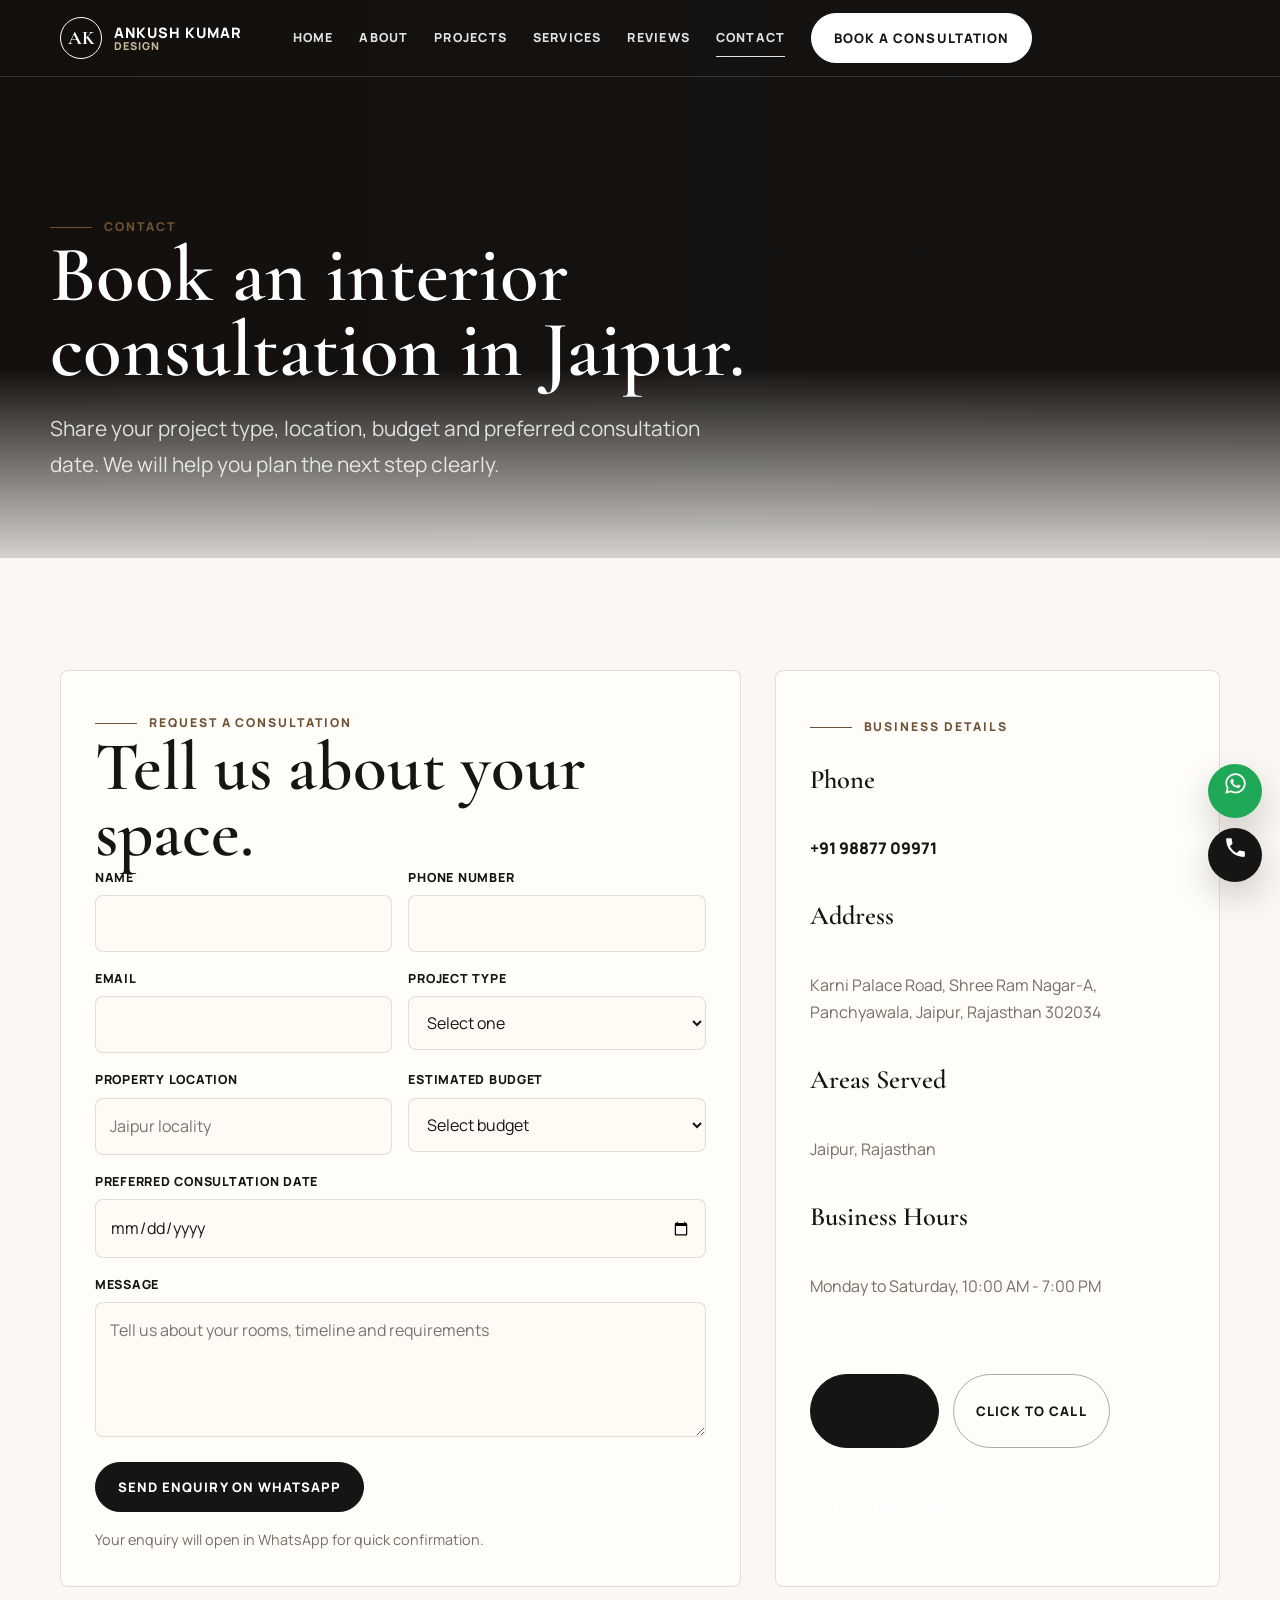
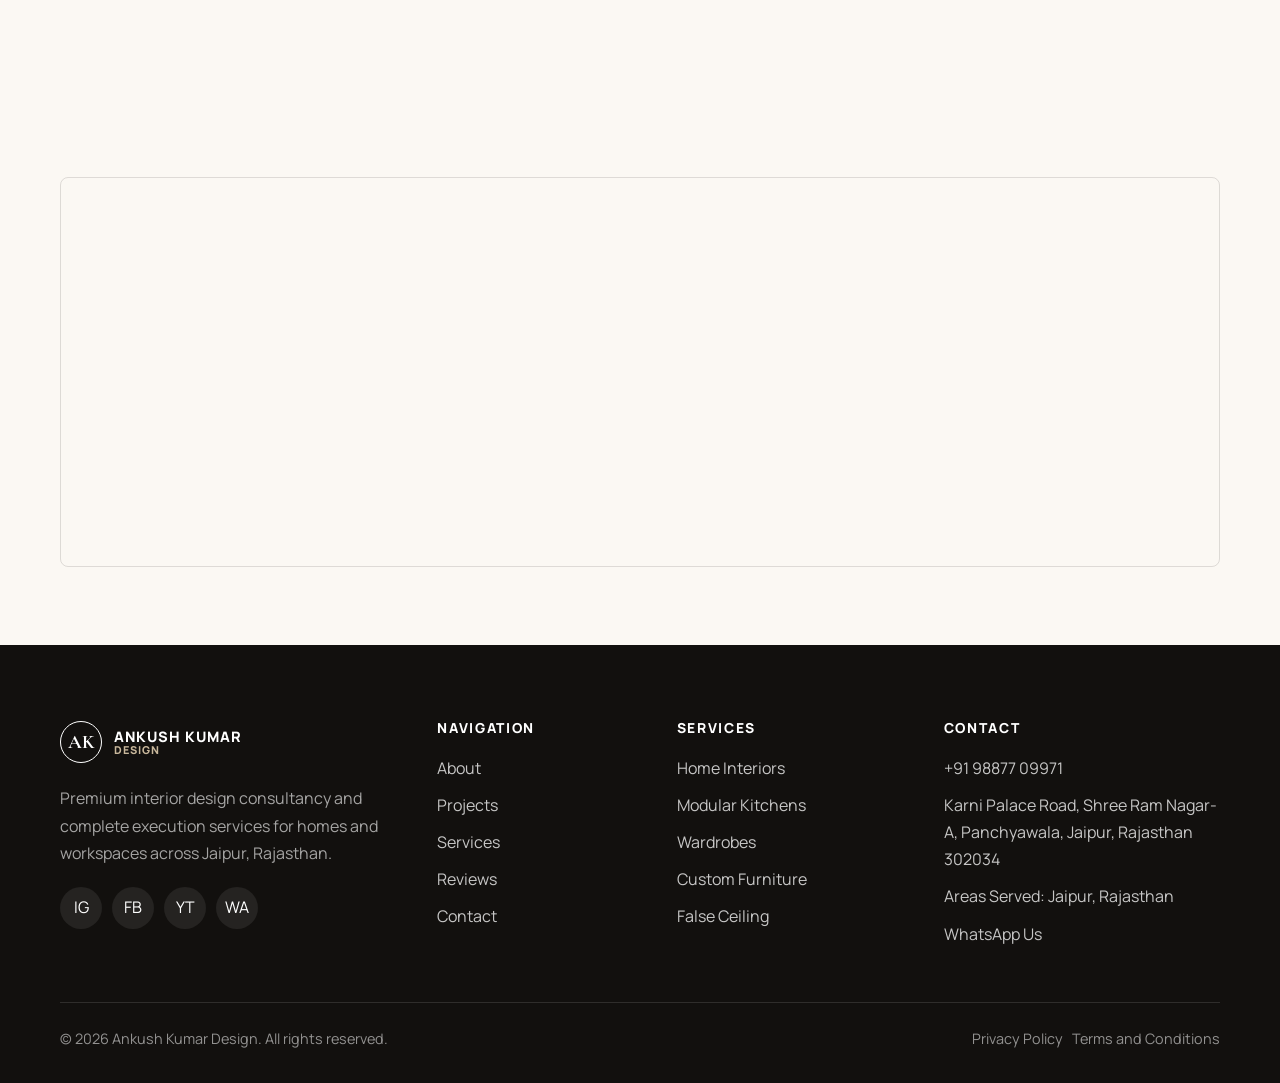
<file: contact.html>
<!doctype html>
<html lang="en">
<head>
  <meta charset="utf-8">
  <meta name="viewport" content="width=device-width, initial-scale=1">
  <title>Contact Interior Designer in Jaipur | Ankush Kumar Design</title>
  <meta name="description" content="Contact Ankush Kumar Design for interior design consultancy, complete home interiors, modular kitchens, wardrobes and execution services in Jaipur, Rajasthan.">
  <meta property="og:title" content="Contact Ankush Kumar Design">
  <meta property="og:description" content="Book a consultation for interior design and execution in Jaipur.">
  <meta property="og:type" content="website">
  <link rel="preconnect" href="https://fonts.googleapis.com">
  <link rel="preconnect" href="https://fonts.gstatic.com" crossorigin>
  <link href="https://fonts.googleapis.com/css2?family=Cormorant+Garamond:wght@500;600;700&family=Manrope:wght@400;500;700;800;900&display=swap" rel="stylesheet">
  <link rel="stylesheet" href="assets/css/styles.css">
</head>
<body>
  <header class="site-header">
    <div class="container nav-wrap">
      <a class="brand" href="index.html"><span class="brand-mark">AK</span><span class="brand-text"><span>Ankush Kumar</span><span>Design</span></span></a>
      <nav class="nav-links" aria-label="Primary navigation"><a href="index.html">Home</a><a href="about.html">About</a><a href="projects.html">Projects</a><a href="services.html">Services</a><a href="reviews.html">Reviews</a><a href="contact.html">Contact</a><a class="btn light" href="contact.html">Book a Consultation</a></nav>
      <button class="menu-toggle" type="button" aria-label="Open menu" aria-expanded="false"><span></span><span></span><span></span></button>
    </div>
  </header>

  <main>
    <section class="hero page-hero" style="--hero-image: url('https://images.unsplash.com/photo-1618220179428-22790b461013?auto=format&fit=crop&w=1800&q=82');">
      <div class="hero-inner reveal">
        <span class="eyebrow">Contact</span>
        <h1>Book an interior consultation in Jaipur.</h1>
        <p>Share your project type, location, budget and preferred consultation date. We will help you plan the next step clearly.</p>
      </div>
    </section>

    <section class="section">
      <div class="container contact-grid">
        <div class="contact-panel reveal">
          <span class="eyebrow">Request a Consultation</span>
          <h2>Tell us about your space.</h2>
          <form class="form-grid" data-enquiry-form>
            <div class="field"><label for="name">Name</label><input id="name" name="name" type="text" autocomplete="name" required></div>
            <div class="field"><label for="phone">Phone number</label><input id="phone" name="phone" type="tel" autocomplete="tel" required></div>
            <div class="field"><label for="email">Email</label><input id="email" name="email" type="email" autocomplete="email"></div>
            <div class="field"><label for="projectType">Project type</label><select id="projectType" name="projectType" required><option value="">Select one</option><option>Complete Home Interiors</option><option>Modular Kitchen</option><option>Modular Wardrobe</option><option>Custom Furniture</option><option>Commercial Interiors</option><option>Renovation</option><option>Other</option></select></div>
            <div class="field"><label for="location">Property location</label><input id="location" name="location" type="text" placeholder="Jaipur locality"></div>
            <div class="field"><label for="budget">Estimated budget</label><select id="budget" name="budget"><option value="">Select budget</option><option>Under 2 lakh</option><option>2 lakh to 5 lakh</option><option>5 lakh to 10 lakh</option><option>10 lakh to 25 lakh</option><option>25 lakh and above</option></select></div>
            <div class="field full"><label for="date">Preferred consultation date</label><input id="date" name="date" type="date"></div>
            <div class="field full"><label for="message">Message</label><textarea id="message" name="message" placeholder="Tell us about your rooms, timeline and requirements"></textarea></div>
            <div class="field full"><button class="btn" type="submit">Send Enquiry on WhatsApp</button><p class="form-note" aria-live="polite">Your enquiry will open in WhatsApp for quick confirmation.</p></div>
          </form>
        </div>

        <aside class="contact-panel contact-list reveal">
          <span class="eyebrow">Business Details</span>
          <h3>Phone</h3>
          <a href="tel:+919887709971">+91 98877 09971</a>
          <h3>Address</h3>
          <p>Karni Palace Road, Shree Ram Nagar-A, Panchyawala, Jaipur, Rajasthan 302034</p>
          <h3>Areas Served</h3>
          <p>Jaipur, Rajasthan</p>
          <h3>Business Hours</h3>
          <p>Monday to Saturday, 10:00 AM - 7:00 PM</p>
          <div class="inline-actions"><a class="btn" data-whatsapp-link target="_blank" rel="noopener">WhatsApp</a><a class="btn ghost" href="tel:+919887709971">Click to Call</a></div>
          <div class="socials"><a href="https://www.instagram.com/" target="_blank" rel="noopener" aria-label="Instagram">IG</a><a href="https://www.facebook.com/" target="_blank" rel="noopener" aria-label="Facebook">FB</a><a href="https://www.youtube.com/" target="_blank" rel="noopener" aria-label="YouTube">YT</a></div>
        </aside>
      </div>
    </section>

    <section class="section tight">
      <div class="container">
        <div class="map-wrap reveal">
          <iframe title="Ankush Kumar Design Jaipur map" loading="lazy" referrerpolicy="no-referrer-when-downgrade" src="https://www.google.com/maps?q=Karni%20Palace%20Road%2C%20Shree%20Ram%20Nagar-A%2C%20Panchyawala%2C%20Jaipur%2C%20Rajasthan%20302034&output=embed"></iframe>
        </div>
      </div>
    </section>
  </main>

  <footer class="site-footer">
    <div class="container footer-grid">
      <div><a class="brand" href="index.html"><span class="brand-mark">AK</span><span class="brand-text"><span>Ankush Kumar</span><span>Design</span></span></a><p>Premium interior design consultancy and complete execution services for homes and workspaces across Jaipur, Rajasthan.</p><div class="socials"><a href="https://www.instagram.com/" target="_blank" rel="noopener">IG</a><a href="https://www.facebook.com/" target="_blank" rel="noopener">FB</a><a href="https://www.youtube.com/" target="_blank" rel="noopener">YT</a><a data-whatsapp-link target="_blank" rel="noopener">WA</a></div></div>
      <div class="footer-col"><h3>Navigation</h3><div class="footer-links"><a href="about.html">About</a><a href="projects.html">Projects</a><a href="services.html">Services</a><a href="reviews.html">Reviews</a><a href="contact.html">Contact</a></div></div>
      <div class="footer-col"><h3>Services</h3><div class="footer-links"><a href="services.html">Home Interiors</a><a href="services.html">Modular Kitchens</a><a href="services.html">Wardrobes</a><a href="services.html">Custom Furniture</a><a href="services.html">False Ceiling</a></div></div>
      <div class="footer-col"><h3>Contact</h3><div class="footer-links"><a href="tel:+919887709971">+91 98877 09971</a><span>Karni Palace Road, Shree Ram Nagar-A, Panchyawala, Jaipur, Rajasthan 302034</span><span>Areas Served: Jaipur, Rajasthan</span><a data-whatsapp-link target="_blank" rel="noopener">WhatsApp Us</a></div></div>
    </div>
    <div class="container footer-bottom"><span>&copy; 2026 Ankush Kumar Design. All rights reserved.</span><span><a href="privacy.html">Privacy Policy</a> &nbsp; <a href="terms.html">Terms and Conditions</a></span></div>
  </footer>
  <div class="floating-contact"><a data-whatsapp-link target="_blank" rel="noopener">WA</a><a href="tel:+919887709971">Call</a></div>
  <div class="mobile-contact-bar"><a data-whatsapp-link target="_blank" rel="noopener">WhatsApp</a><a href="tel:+919887709971">Call Now</a></div>
  <script src="assets/js/site.js" defer></script>
</body>
</html>
</file>
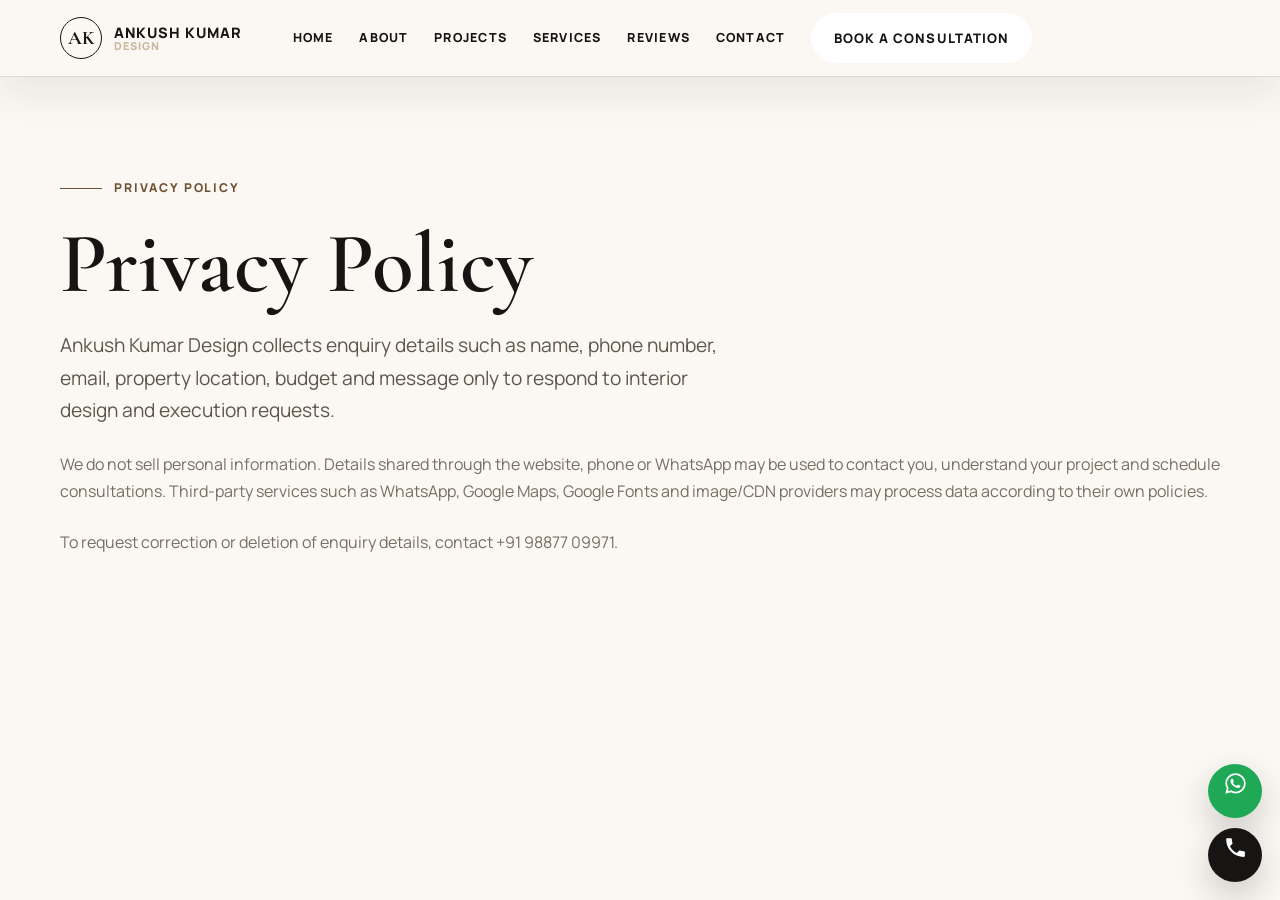
<file: privacy.html>
<!doctype html>
<html lang="en">
<head>
  <meta charset="utf-8">
  <meta name="viewport" content="width=device-width, initial-scale=1">
  <title>Privacy Policy | Ankush Kumar Design</title>
  <meta name="description" content="Privacy policy for Ankush Kumar Design interior design enquiries and website contact forms.">
  <link rel="preconnect" href="https://fonts.googleapis.com">
  <link rel="preconnect" href="https://fonts.gstatic.com" crossorigin>
  <link href="https://fonts.googleapis.com/css2?family=Cormorant+Garamond:wght@500;600;700&family=Manrope:wght@400;500;700;800;900&display=swap" rel="stylesheet">
  <link rel="stylesheet" href="assets/css/styles.css">
</head>
<body>
  <header class="site-header light-bg">
    <div class="container nav-wrap">
      <a class="brand" href="index.html"><span class="brand-mark">AK</span><span class="brand-text"><span>Ankush Kumar</span><span>Design</span></span></a>
      <nav class="nav-links" aria-label="Primary navigation"><a href="index.html">Home</a><a href="about.html">About</a><a href="projects.html">Projects</a><a href="services.html">Services</a><a href="reviews.html">Reviews</a><a href="contact.html">Contact</a><a class="btn light" href="contact.html">Book a Consultation</a></nav>
      <button class="menu-toggle" type="button" aria-label="Open menu" aria-expanded="false"><span></span><span></span><span></span></button>
    </div>
  </header>
  <main>
    <section class="section" style="padding-top: 170px;">
      <div class="container content-stack">
        <span class="eyebrow">Privacy Policy</span>
        <h1>Privacy Policy</h1>
        <p class="lead">Ankush Kumar Design collects enquiry details such as name, phone number, email, property location, budget and message only to respond to interior design and execution requests.</p>
        <p>We do not sell personal information. Details shared through the website, phone or WhatsApp may be used to contact you, understand your project and schedule consultations. Third-party services such as WhatsApp, Google Maps, Google Fonts and image/CDN providers may process data according to their own policies.</p>
        <p>To request correction or deletion of enquiry details, contact <a href="tel:+919887709971">+91 98877 09971</a>.</p>
      </div>
    </section>
  </main>
  <div class="floating-contact"><a data-whatsapp-link target="_blank" rel="noopener">WA</a><a href="tel:+919887709971">Call</a></div>
  <div class="mobile-contact-bar"><a data-whatsapp-link target="_blank" rel="noopener">WhatsApp</a><a href="tel:+919887709971">Call Now</a></div>
  <script src="assets/js/site.js" defer></script>
</body>
</html>
</file>
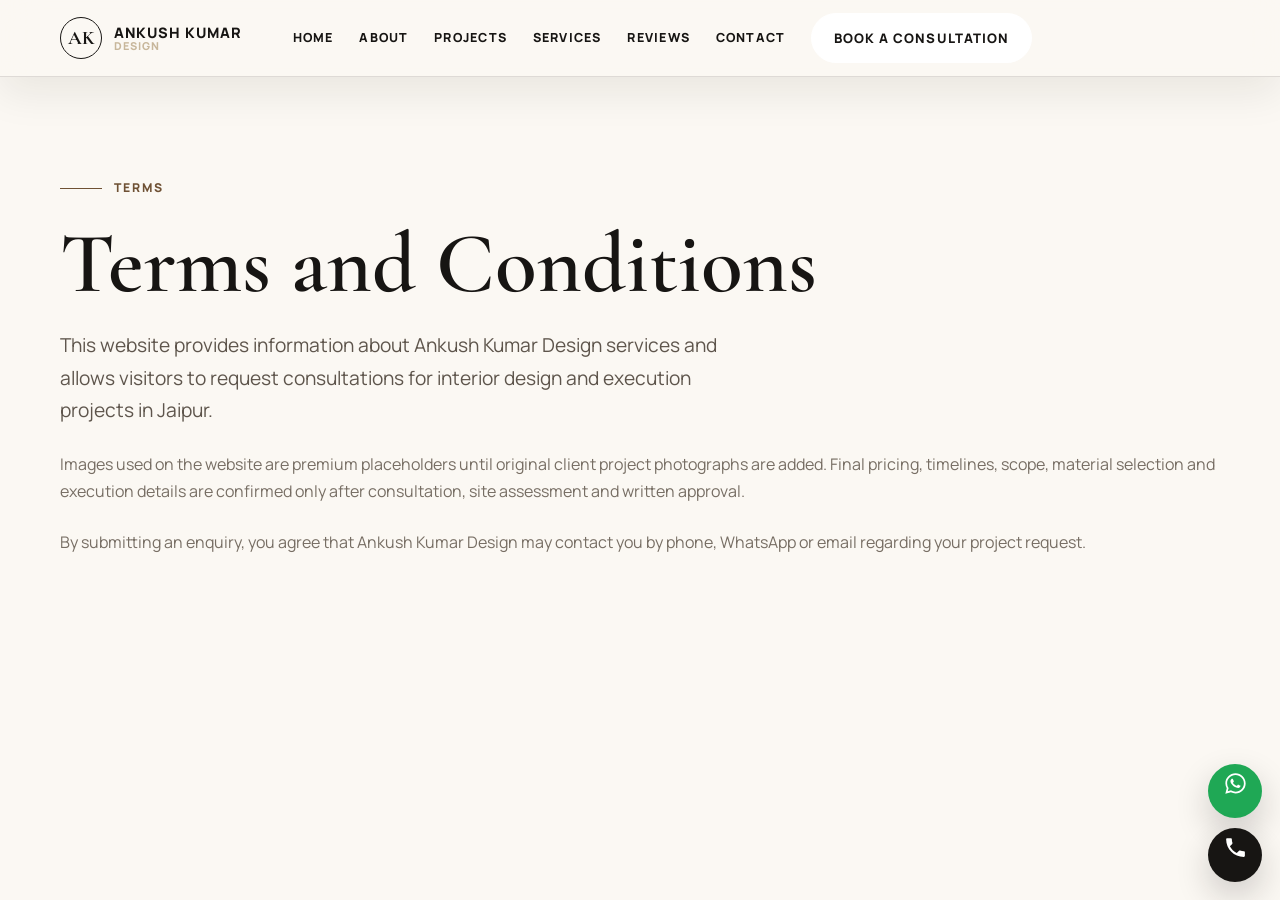
<file: terms.html>
<!doctype html>
<html lang="en">
<head>
  <meta charset="utf-8">
  <meta name="viewport" content="width=device-width, initial-scale=1">
  <title>Terms and Conditions | Ankush Kumar Design</title>
  <meta name="description" content="Website terms and conditions for Ankush Kumar Design interior design and execution enquiries.">
  <link rel="preconnect" href="https://fonts.googleapis.com">
  <link rel="preconnect" href="https://fonts.gstatic.com" crossorigin>
  <link href="https://fonts.googleapis.com/css2?family=Cormorant+Garamond:wght@500;600;700&family=Manrope:wght@400;500;700;800;900&display=swap" rel="stylesheet">
  <link rel="stylesheet" href="assets/css/styles.css">
</head>
<body>
  <header class="site-header light-bg">
    <div class="container nav-wrap">
      <a class="brand" href="index.html"><span class="brand-mark">AK</span><span class="brand-text"><span>Ankush Kumar</span><span>Design</span></span></a>
      <nav class="nav-links" aria-label="Primary navigation"><a href="index.html">Home</a><a href="about.html">About</a><a href="projects.html">Projects</a><a href="services.html">Services</a><a href="reviews.html">Reviews</a><a href="contact.html">Contact</a><a class="btn light" href="contact.html">Book a Consultation</a></nav>
      <button class="menu-toggle" type="button" aria-label="Open menu" aria-expanded="false"><span></span><span></span><span></span></button>
    </div>
  </header>
  <main>
    <section class="section" style="padding-top: 170px;">
      <div class="container content-stack">
        <span class="eyebrow">Terms</span>
        <h1>Terms and Conditions</h1>
        <p class="lead">This website provides information about Ankush Kumar Design services and allows visitors to request consultations for interior design and execution projects in Jaipur.</p>
        <p>Images used on the website are premium placeholders until original client project photographs are added. Final pricing, timelines, scope, material selection and execution details are confirmed only after consultation, site assessment and written approval.</p>
        <p>By submitting an enquiry, you agree that Ankush Kumar Design may contact you by phone, WhatsApp or email regarding your project request.</p>
      </div>
    </section>
  </main>
  <div class="floating-contact"><a data-whatsapp-link target="_blank" rel="noopener">WA</a><a href="tel:+919887709971">Call</a></div>
  <div class="mobile-contact-bar"><a data-whatsapp-link target="_blank" rel="noopener">WhatsApp</a><a href="tel:+919887709971">Call Now</a></div>
  <script src="assets/js/site.js" defer></script>
</body>
</html>
</file>
<file: assets/css/styles.css>
:root {
  --paper: #fbf8f3;
  --surface: #fffdf9;
  --sand: #eadfce;
  --stone: #c8b79b;
  --bronze: #9b7651;
  --bronze-dark: #6f5134;
  --charcoal: #171513;
  --ink: #2b2723;
  --muted: #776e64;
  --line: rgba(23, 21, 19, 0.13);
  --white: #ffffff;
  --shadow: 0 24px 70px rgba(23, 21, 19, 0.13);
  --radius: 8px;
  --heading: "Cormorant Garamond", Georgia, serif;
  --body: "Manrope", Arial, sans-serif;
}

*,
*::before,
*::after {
  box-sizing: border-box;
}

html {
  scroll-behavior: smooth;
}

body {
  margin: 0;
  font-family: var(--body);
  color: var(--ink);
  background: var(--paper);
  line-height: 1.7;
  text-rendering: optimizeLegibility;
}

body.menu-open {
  overflow: hidden;
}

img {
  display: block;
  max-width: 100%;
}

a {
  color: inherit;
  text-decoration: none;
}

button,
input,
select,
textarea {
  font: inherit;
}

button {
  cursor: pointer;
}

::selection {
  color: var(--white);
  background: var(--bronze);
}

.container {
  width: min(1160px, calc(100% - 40px));
  margin-inline: auto;
}

.section {
  padding: 112px 0;
}

.section.tight {
  padding: 78px 0;
}

.eyebrow {
  display: inline-flex;
  align-items: center;
  gap: 12px;
  color: var(--bronze-dark);
  font-size: 0.76rem;
  font-weight: 800;
  letter-spacing: 0.16em;
  text-transform: uppercase;
}

.eyebrow::before {
  content: "";
  width: 42px;
  height: 1px;
  background: currentColor;
}

h1,
h2,
h3,
h4 {
  margin: 0;
  color: var(--charcoal);
  font-family: var(--heading);
  font-weight: 600;
  letter-spacing: 0;
  line-height: 0.96;
}

h1 {
  font-size: clamp(2.8rem, 6.7vw, 6.2rem);
}

h2 {
  font-size: clamp(2.45rem, 5.4vw, 5rem);
}

h3 {
  font-size: clamp(1.55rem, 2.8vw, 2.5rem);
}

p {
  margin: 0;
  color: var(--muted);
}

.lead {
  max-width: 680px;
  font-size: clamp(1rem, 1.6vw, 1.2rem);
  color: #5e554c;
}

.section-head {
  display: grid;
  grid-template-columns: minmax(0, 0.95fr) minmax(280px, 0.65fr);
  gap: 40px;
  align-items: end;
  margin-bottom: 48px;
}

.section-head.center {
  display: block;
  max-width: 760px;
  margin-inline: auto;
  text-align: center;
}

.section-head.center .eyebrow {
  justify-content: center;
}

.section-head.center .eyebrow::after {
  content: "";
  width: 42px;
  height: 1px;
  background: currentColor;
}

.section-head h2 {
  margin-top: 14px;
}

.section-head p {
  margin-top: 20px;
}

.btn {
  display: inline-flex;
  align-items: center;
  justify-content: center;
  gap: 10px;
  min-height: 48px;
  padding: 13px 22px;
  border: 1px solid var(--charcoal);
  border-radius: 999px;
  background: var(--charcoal);
  color: var(--white);
  font-size: 0.82rem;
  font-weight: 800;
  letter-spacing: 0.08em;
  text-transform: uppercase;
  transition: transform 220ms ease, background 220ms ease, color 220ms ease, border-color 220ms ease;
}

.btn:hover,
.btn:focus-visible {
  transform: translateY(-2px);
  background: var(--bronze);
  border-color: var(--bronze);
}

.btn.ghost {
  background: transparent;
  color: var(--charcoal);
  border-color: rgba(23, 21, 19, 0.35);
}

.btn.ghost:hover,
.btn.ghost:focus-visible {
  background: var(--charcoal);
  color: var(--white);
  border-color: var(--charcoal);
}

.btn.light {
  background: var(--white);
  color: var(--charcoal);
  border-color: var(--white);
}

.btn.light:hover,
.btn.light:focus-visible {
  background: var(--bronze);
  color: var(--white);
  border-color: var(--bronze);
}

.site-header {
  position: fixed;
  inset: 0 0 auto;
  z-index: 1000;
  border-bottom: 1px solid rgba(255, 255, 255, 0.16);
  transition: background 240ms ease, box-shadow 240ms ease, border-color 240ms ease;
}

.site-header.is-scrolled,
.site-header.light-bg {
  background: rgba(251, 248, 243, 0.93);
  border-color: var(--line);
  box-shadow: 0 16px 42px rgba(23, 21, 19, 0.08);
  backdrop-filter: blur(18px);
}

.nav-wrap {
  display: flex;
  align-items: center;
  justify-content: flex-start;
  gap: clamp(30px, 4vw, 64px);
  min-height: 76px;
}

.brand {
  display: inline-flex;
  align-items: center;
  gap: 12px;
  color: var(--white);
  font-weight: 900;
  letter-spacing: 0.06em;
  text-transform: uppercase;
}

.site-header.is-scrolled .brand,
.site-header.light-bg .brand {
  color: var(--charcoal);
}

.brand-mark {
  display: grid;
  width: 42px;
  height: 42px;
  place-items: center;
  border: 1px solid currentColor;
  border-radius: 50%;
  font-family: var(--heading);
  font-size: 1.2rem;
  letter-spacing: 0;
}

.brand-text {
  display: grid;
  line-height: 1.05;
}

.brand-text span:first-child {
  font-size: 0.9rem;
}

.brand-text span:last-child {
  font-size: 0.68rem;
  color: var(--stone);
}

.nav-links {
  display: flex;
  align-items: center;
  gap: clamp(18px, 2vw, 28px);
}

.nav-links a:not(.btn) {
  position: relative;
  color: rgba(255, 255, 255, 0.88);
  font-size: 0.78rem;
  font-weight: 800;
  letter-spacing: 0.1em;
  text-transform: uppercase;
}

.site-header.is-scrolled .nav-links a:not(.btn),
.site-header.light-bg .nav-links a:not(.btn) {
  color: var(--charcoal);
}

.nav-links a:not(.btn)::after {
  position: absolute;
  right: 0;
  bottom: -8px;
  left: auto;
  width: 0;
  height: 1px;
  content: "";
  background: currentColor;
  transition: width 220ms ease, left 220ms ease;
}

.nav-links a:hover::after,
.nav-links a.active::after {
  right: auto;
  left: 0;
  width: 100%;
}

.menu-toggle {
  display: none;
  width: 48px;
  height: 48px;
  border: 1px solid rgba(255, 255, 255, 0.35);
  border-radius: 50%;
  background: transparent;
  color: var(--white);
}

.site-header.is-scrolled .menu-toggle,
.site-header.light-bg .menu-toggle {
  color: var(--charcoal);
  border-color: var(--line);
}

.menu-toggle span {
  display: block;
  width: 18px;
  height: 1px;
  margin: 5px auto;
  background: currentColor;
  transition: transform 220ms ease, opacity 220ms ease;
}

.menu-open .menu-toggle span:nth-child(1) {
  transform: translateY(6px) rotate(45deg);
}

.menu-open .menu-toggle span:nth-child(2) {
  opacity: 0;
}

.menu-open .menu-toggle span:nth-child(3) {
  transform: translateY(-6px) rotate(-45deg);
}

.hero {
  position: relative;
  min-height: 100svh;
  display: grid;
  align-items: end;
  overflow: hidden;
  color: var(--white);
  background: var(--charcoal);
}

.hero::before {
  position: absolute;
  inset: 0;
  content: "";
  background:
    linear-gradient(90deg, rgba(17, 14, 12, 0.84), rgba(17, 14, 12, 0.36) 56%, rgba(17, 14, 12, 0.55)),
    var(--hero-image) center / cover no-repeat;
  animation: heroZoom 15s ease-in-out infinite alternate;
}

.hero::after {
  position: absolute;
  inset: auto 0 0;
  height: 34%;
  content: "";
  background: linear-gradient(0deg, var(--paper), transparent);
  opacity: 0.84;
}

@keyframes heroZoom {
  from {
    transform: scale(1);
  }
  to {
    transform: scale(1.07);
  }
}

.hero-inner {
  position: relative;
  z-index: 1;
  width: min(1180px, calc(100% - 40px));
  margin: 0 auto;
  padding: 108px 0 52px;
}

.hero-content {
  max-width: 810px;
}

.hero h1 {
  color: var(--white);
  font-size: clamp(3rem, 6.2vw, 6rem);
  line-height: 0.94;
  text-wrap: balance;
}

.hero p {
  max-width: 660px;
  margin-top: 24px;
  color: rgba(255, 255, 255, 0.82);
  font-size: clamp(1.02rem, 1.8vw, 1.3rem);
}

.hero-actions,
.inline-actions {
  display: flex;
  flex-wrap: wrap;
  gap: 14px;
  margin-top: 32px;
}

.trust-pill {
  display: inline-flex;
  align-items: center;
  gap: 12px;
  margin-bottom: 22px;
  padding: 9px 14px;
  border: 1px solid rgba(255, 255, 255, 0.28);
  border-radius: 999px;
  color: rgba(255, 255, 255, 0.9);
  background: rgba(255, 255, 255, 0.08);
  backdrop-filter: blur(14px);
  font-size: 0.85rem;
}

.trust-pill strong {
  color: var(--white);
}

.hero-meta {
  display: grid;
  grid-template-columns: repeat(4, 1fr);
  gap: 1px;
  width: min(860px, 100%);
  margin-top: 34px;
  background: rgba(255, 255, 255, 0.16);
}

.hero-meta div {
  padding: 20px;
  background: rgba(23, 21, 19, 0.35);
  backdrop-filter: blur(10px);
}

.hero-meta b {
  display: block;
  color: var(--white);
  font-family: var(--heading);
  font-size: 2.2rem;
  line-height: 1;
}

.hero-meta span {
  color: rgba(255, 255, 255, 0.72);
  font-size: 0.78rem;
  letter-spacing: 0.08em;
  text-transform: uppercase;
}

.page-hero {
  min-height: 62vh;
}

.page-hero .hero-inner {
  padding-bottom: 76px;
}

.split {
  display: grid;
  grid-template-columns: minmax(0, 0.9fr) minmax(0, 1.1fr);
  gap: clamp(36px, 7vw, 84px);
  align-items: center;
}

.split.reverse {
  grid-template-columns: minmax(0, 1.1fr) minmax(0, 0.9fr);
}

.split-media {
  position: relative;
  min-height: 520px;
  overflow: hidden;
  border-radius: var(--radius);
  box-shadow: var(--shadow);
}

.split-media.small {
  min-height: 430px;
}

.split-media img,
.project-card img,
.service-image img,
.cta-band img,
.detail-hero img,
.review-image img {
  width: 100%;
  height: 100%;
  object-fit: cover;
  transition: transform 800ms cubic-bezier(0.19, 1, 0.22, 1);
}

.split-media:hover img,
.project-card:hover img,
.service-image:hover img,
.cta-band:hover img,
.review-image:hover img {
  transform: scale(1.055);
}

.image-label {
  position: absolute;
  right: 18px;
  bottom: 18px;
  max-width: 230px;
  padding: 18px;
  color: var(--white);
  background: rgba(23, 21, 19, 0.78);
  backdrop-filter: blur(14px);
  border-radius: var(--radius);
}

.image-label b {
  display: block;
  font-family: var(--heading);
  font-size: 1.8rem;
  line-height: 1;
}

.content-stack > * + * {
  margin-top: 24px;
}

.stats-grid {
  display: grid;
  grid-template-columns: repeat(4, 1fr);
  border-top: 1px solid var(--line);
  border-left: 1px solid var(--line);
}

.stat {
  padding: 28px 22px;
  border-right: 1px solid var(--line);
  border-bottom: 1px solid var(--line);
  background: rgba(255, 255, 255, 0.42);
}

.stat b {
  display: block;
  color: var(--charcoal);
  font-family: var(--heading);
  font-size: 2.7rem;
  line-height: 1;
}

.stat span {
  display: block;
  margin-top: 9px;
  color: var(--muted);
  font-size: 0.78rem;
  font-weight: 800;
  letter-spacing: 0.08em;
  text-transform: uppercase;
}

.project-grid {
  display: grid;
  grid-template-columns: repeat(12, 1fr);
  gap: 22px;
}

.project-card {
  position: relative;
  min-height: 420px;
  grid-column: span 4;
  overflow: hidden;
  border-radius: var(--radius);
  background: var(--charcoal);
  box-shadow: 0 16px 48px rgba(23, 21, 19, 0.12);
}

.project-card.featured {
  grid-column: span 8;
}

.project-card.tall {
  min-height: 540px;
}

.project-card::after {
  position: absolute;
  inset: 0;
  content: "";
  background: linear-gradient(180deg, transparent 34%, rgba(17, 14, 12, 0.88));
}

.project-card img {
  position: absolute;
  inset: 0;
}

.project-info {
  position: absolute;
  inset: auto 0 0;
  z-index: 1;
  padding: 28px;
  color: var(--white);
}

.project-info h3 {
  color: var(--white);
}

.project-info p {
  margin-top: 8px;
  color: rgba(255, 255, 255, 0.76);
}

.project-kicker {
  display: flex;
  justify-content: space-between;
  gap: 18px;
  margin-bottom: 12px;
  color: rgba(255, 255, 255, 0.78);
  font-size: 0.74rem;
  font-weight: 800;
  letter-spacing: 0.1em;
  text-transform: uppercase;
}

.text-link {
  display: inline-flex;
  gap: 8px;
  margin-top: 18px;
  color: inherit;
  font-size: 0.78rem;
  font-weight: 900;
  letter-spacing: 0.09em;
  text-transform: uppercase;
}

.filter-bar {
  display: flex;
  flex-wrap: wrap;
  gap: 10px;
  margin-bottom: 34px;
}

.filter-btn {
  padding: 10px 16px;
  border: 1px solid var(--line);
  border-radius: 999px;
  color: var(--muted);
  background: transparent;
  font-size: 0.78rem;
  font-weight: 800;
  letter-spacing: 0.06em;
  text-transform: uppercase;
}

.filter-btn.active,
.filter-btn:hover {
  color: var(--white);
  background: var(--charcoal);
  border-color: var(--charcoal);
}

.service-grid {
  display: grid;
  grid-template-columns: repeat(3, 1fr);
  border-top: 1px solid var(--line);
  border-left: 1px solid var(--line);
}

.service-card,
.why-card,
.process-step,
.review-card,
.contact-panel {
  background: rgba(255, 255, 255, 0.48);
  border-right: 1px solid var(--line);
  border-bottom: 1px solid var(--line);
}

.service-card {
  min-height: 285px;
  padding: 34px 30px;
  transition: background 220ms ease, transform 220ms ease, box-shadow 220ms ease;
}

.service-card:hover {
  position: relative;
  z-index: 1;
  transform: translateY(-6px);
  background: var(--surface);
  box-shadow: var(--shadow);
}

.icon {
  display: grid;
  width: 48px;
  height: 48px;
  margin-bottom: 30px;
  place-items: center;
  border: 1px solid var(--stone);
  border-radius: 50%;
  color: var(--bronze-dark);
  font-family: var(--heading);
  font-size: 1.35rem;
}

.service-card h3 {
  font-size: 1.85rem;
}

.service-card p {
  margin-top: 16px;
}

.service-image {
  min-height: 530px;
  overflow: hidden;
  border-radius: var(--radius);
  box-shadow: var(--shadow);
}

.process-grid {
  display: grid;
  grid-template-columns: repeat(5, 1fr);
  border-top: 1px solid var(--line);
  border-left: 1px solid var(--line);
}

.process-step {
  padding: 34px 24px;
}

.process-step b {
  display: block;
  margin-bottom: 34px;
  color: var(--bronze);
  font-family: var(--heading);
  font-size: 3.3rem;
  line-height: 1;
}

.process-step h3 {
  font-size: 1.7rem;
}

.process-step p {
  margin-top: 14px;
}

.why-grid {
  display: grid;
  grid-template-columns: repeat(4, 1fr);
  border-top: 1px solid var(--line);
  border-left: 1px solid var(--line);
}

.why-card {
  min-height: 150px;
  padding: 26px;
}

.why-card span {
  color: var(--bronze);
  font-weight: 900;
}

.why-card h3 {
  margin-top: 18px;
  font-family: var(--body);
  font-size: 1rem;
  font-weight: 800;
  line-height: 1.45;
}

.reviews-shell {
  display: grid;
  grid-template-columns: minmax(0, 0.95fr) minmax(0, 1.05fr);
  gap: 48px;
  align-items: center;
}

.review-image {
  min-height: 560px;
  overflow: hidden;
  border-radius: var(--radius);
  box-shadow: var(--shadow);
}

.review-stage {
  position: relative;
}

.review-card {
  display: none;
  min-height: 360px;
  padding: 42px;
  border: 1px solid var(--line);
  border-radius: var(--radius);
  background: var(--surface);
  box-shadow: var(--shadow);
}

.review-card.active {
  display: block;
  animation: fadeUp 420ms ease both;
}

.stars {
  color: var(--bronze);
  font-size: 1.2rem;
  letter-spacing: 0.12em;
}

.quote {
  margin-top: 28px;
  color: var(--charcoal);
  font-family: var(--heading);
  font-size: clamp(1.45rem, 2.45vw, 2.45rem);
  line-height: 1.16;
}

.review-card cite {
  display: block;
  margin-top: 24px;
  color: var(--muted);
  font-style: normal;
  font-weight: 800;
}

.review-card cite + p {
  margin-top: 6px;
  font-size: 0.84rem;
}

.slider-controls {
  display: flex;
  gap: 10px;
  margin-top: 22px;
}

.slider-controls button {
  width: 44px;
  height: 44px;
  border: 1px solid var(--line);
  border-radius: 50%;
  background: transparent;
  color: var(--charcoal);
}

.cta-band {
  position: relative;
  min-height: 560px;
  display: grid;
  align-items: center;
  overflow: hidden;
  border-radius: var(--radius);
  background: var(--charcoal);
}

.cta-band img {
  position: absolute;
  inset: 0;
  opacity: 0.72;
}

.cta-band::after {
  position: absolute;
  inset: 0;
  content: "";
  background: linear-gradient(90deg, rgba(17, 14, 12, 0.88), rgba(17, 14, 12, 0.38));
}

.cta-content {
  position: relative;
  z-index: 1;
  max-width: 680px;
  padding: clamp(30px, 8vw, 86px);
}

.cta-content h2 {
  color: var(--white);
}

.cta-content p {
  margin-top: 22px;
  color: rgba(255, 255, 255, 0.8);
}

.contact-grid {
  display: grid;
  grid-template-columns: minmax(0, 1.1fr) minmax(340px, 0.72fr);
  gap: 34px;
}

.contact-panel {
  padding: 34px;
  border: 1px solid var(--line);
  border-radius: var(--radius);
  background: var(--surface);
}

.form-grid {
  display: grid;
  grid-template-columns: repeat(2, 1fr);
  gap: 16px;
}

.field.full {
  grid-column: 1 / -1;
}

label {
  display: block;
  margin-bottom: 7px;
  color: var(--charcoal);
  font-size: 0.78rem;
  font-weight: 800;
  letter-spacing: 0.06em;
  text-transform: uppercase;
}

input,
select,
textarea {
  width: 100%;
  border: 1px solid var(--line);
  border-radius: var(--radius);
  background: #fffbf4;
  color: var(--charcoal);
  padding: 14px 14px;
  outline: none;
  transition: border-color 180ms ease, box-shadow 180ms ease;
}

textarea {
  min-height: 135px;
  resize: vertical;
}

input:focus,
select:focus,
textarea:focus {
  border-color: var(--bronze);
  box-shadow: 0 0 0 4px rgba(155, 118, 81, 0.14);
}

.form-note {
  margin-top: 16px;
  font-size: 0.9rem;
}

.contact-list {
  display: grid;
  gap: 18px;
}

.contact-list h3 {
  font-size: 1.65rem;
}

.contact-list a {
  color: var(--charcoal);
  font-weight: 800;
}

.map-wrap {
  height: 390px;
  overflow: hidden;
  border-radius: var(--radius);
  border: 1px solid var(--line);
}

.map-wrap iframe {
  width: 100%;
  height: 100%;
  border: 0;
  filter: grayscale(20%) sepia(12%);
}

.detail-hero {
  display: grid;
  grid-template-columns: 1.15fr 0.85fr;
  min-height: 680px;
  background: var(--charcoal);
}

.detail-hero figure {
  margin: 0;
  overflow: hidden;
}

.detail-hero-content {
  display: grid;
  align-content: end;
  padding: clamp(32px, 6vw, 70px);
}

.detail-hero h1,
.detail-hero p {
  color: var(--white);
}

.detail-hero p {
  margin-top: 20px;
  color: rgba(255, 255, 255, 0.76);
}

.detail-specs {
  display: grid;
  grid-template-columns: repeat(3, 1fr);
  gap: 1px;
  margin-top: 40px;
  background: rgba(255, 255, 255, 0.18);
}

.detail-specs div {
  padding: 18px;
  background: rgba(255, 255, 255, 0.08);
}

.detail-specs span {
  display: block;
  color: rgba(255, 255, 255, 0.6);
  font-size: 0.72rem;
  letter-spacing: 0.09em;
  text-transform: uppercase;
}

.detail-specs b {
  color: var(--white);
}

.gallery-grid {
  display: grid;
  grid-template-columns: 1fr 1fr;
  gap: 22px;
}

.gallery-grid img {
  width: 100%;
  height: 440px;
  object-fit: cover;
  border-radius: var(--radius);
}

.site-footer {
  background: #12100e;
  color: rgba(255, 255, 255, 0.76);
  padding: 76px 0 32px;
}

.footer-grid {
  display: grid;
  grid-template-columns: 1.2fr 0.7fr 0.8fr 1fr;
  gap: 46px;
}

.site-footer .brand {
  color: var(--white);
}

.site-footer p {
  margin-top: 22px;
  color: rgba(255, 255, 255, 0.62);
}

.footer-col h3 {
  color: var(--white);
  font-family: var(--body);
  font-size: 0.86rem;
  font-weight: 900;
  letter-spacing: 0.12em;
  text-transform: uppercase;
}

.footer-links {
  display: grid;
  gap: 10px;
  margin-top: 20px;
}

.footer-links a:hover {
  color: var(--white);
}

.socials {
  display: flex;
  gap: 10px;
  margin-top: 20px;
}

.socials a,
.floating-contact a {
  display: grid;
  place-items: center;
  width: 42px;
  height: 42px;
  border-radius: 50%;
  background: rgba(255, 255, 255, 0.08);
  color: var(--white);
}

.footer-bottom {
  display: flex;
  justify-content: space-between;
  gap: 22px;
  margin-top: 54px;
  padding-top: 24px;
  border-top: 1px solid rgba(255, 255, 255, 0.12);
  color: rgba(255, 255, 255, 0.54);
  font-size: 0.9rem;
}

.floating-contact {
  position: fixed;
  right: 18px;
  bottom: 18px;
  z-index: 900;
  display: flex;
  flex-direction: column;
  gap: 10px;
}

.floating-contact a {
  width: 54px;
  height: 54px;
  background: var(--charcoal);
  box-shadow: 0 14px 34px rgba(23, 21, 19, 0.2);
  transition: transform 220ms ease, background 220ms ease;
  font-size: 0;
}

.floating-contact a:first-child {
  background: #1fa855;
}

.floating-contact a:hover {
  transform: translateY(-3px);
  background: var(--bronze);
}

.floating-contact a::before {
  width: 25px;
  height: 25px;
  content: "";
  background: currentColor;
  -webkit-mask: var(--contact-icon) center / contain no-repeat;
  mask: var(--contact-icon) center / contain no-repeat;
}

.floating-contact a[data-whatsapp-link] {
  --contact-icon: url("data:image/svg+xml,%3Csvg xmlns='http://www.w3.org/2000/svg' viewBox='0 0 32 32'%3E%3Cpath d='M16.02 3C8.85 3 3.03 8.72 3.03 15.76c0 2.25.6 4.44 1.73 6.36L3 29l7.06-1.81a13.2 13.2 0 0 0 5.96 1.45C23.18 28.64 29 22.9 29 15.86 29 8.82 23.18 3 16.02 3Zm0 23.45c-1.9 0-3.75-.5-5.38-1.46l-.39-.23-4.18 1.07 1.11-4.01-.26-.41a10.55 10.55 0 0 1-1.67-5.65c0-5.82 4.82-10.56 10.75-10.56 5.93 0 10.76 4.74 10.76 10.56 0 5.9-4.83 10.69-10.74 10.69Zm5.9-7.92c-.32-.16-1.9-.92-2.2-1.02-.3-.11-.51-.16-.73.16-.21.31-.83 1.02-1.02 1.23-.19.21-.38.24-.7.08-.32-.15-1.36-.49-2.6-1.57-.96-.84-1.61-1.88-1.8-2.19-.19-.32-.02-.49.14-.65.15-.14.32-.37.49-.55.16-.19.21-.32.32-.53.1-.21.05-.39-.03-.55-.08-.16-.72-1.72-.99-2.36-.26-.62-.53-.54-.72-.55h-.62c-.22 0-.55.08-.84.39-.29.32-1.1 1.06-1.1 2.57 0 1.52 1.12 2.99 1.28 3.2.16.21 2.2 3.31 5.33 4.64.75.32 1.33.51 1.78.65.75.23 1.43.2 1.97.12.6-.09 1.9-.76 2.17-1.5.27-.74.27-1.38.19-1.5-.08-.13-.29-.21-.61-.37Z'/%3E%3C/svg%3E");
}

.floating-contact a[href^="tel:"] {
  --contact-icon: url("data:image/svg+xml,%3Csvg xmlns='http://www.w3.org/2000/svg' viewBox='0 0 24 24'%3E%3Cpath d='M6.62 10.79c1.44 2.83 3.76 5.15 6.59 6.59l2.2-2.2c.28-.28.67-.36 1.03-.24 1.13.37 2.35.57 3.56.57.55 0 1 .45 1 1V20c0 .55-.45 1-1 1C10.61 21 3 13.39 3 4c0-.55.45-1 1-1h3.5c.55 0 1 .45 1 1 0 1.21.2 2.43.57 3.56.11.35.03.74-.25 1.02l-2.2 2.21Z'/%3E%3C/svg%3E");
}

.mobile-contact-bar {
  display: none;
}

.reveal {
  opacity: 0;
  transform: translateY(28px);
  transition: opacity 700ms ease, transform 700ms ease;
}

.reveal.is-visible {
  opacity: 1;
  transform: none;
}

@keyframes fadeUp {
  from {
    opacity: 0;
    transform: translateY(16px);
  }
  to {
    opacity: 1;
    transform: translateY(0);
  }
}

@media (max-width: 1024px) {
  .section {
    padding: 88px 0;
  }

  .section-head,
  .split,
  .split.reverse,
  .reviews-shell,
  .contact-grid,
  .detail-hero {
    grid-template-columns: 1fr;
  }

  .hero-meta,
  .stats-grid,
  .why-grid {
    grid-template-columns: repeat(2, 1fr);
  }

  .project-card,
  .project-card.featured {
    grid-column: span 6;
  }

  .service-grid,
  .process-grid {
    grid-template-columns: repeat(2, 1fr);
  }

  .footer-grid {
    grid-template-columns: repeat(2, 1fr);
  }
}

@media (max-width: 820px) {
  .menu-toggle {
    display: block;
    position: relative;
    z-index: 1002;
  }

  .nav-links {
    position: fixed;
    inset: 0;
    z-index: 1001;
    flex-direction: column;
    justify-content: center;
    gap: 22px;
    padding: 32px;
    background: rgba(18, 16, 14, 0.98);
    opacity: 0;
    pointer-events: none;
    transform: translateY(-12px);
    transition: opacity 220ms ease, transform 220ms ease;
  }

  .menu-open .nav-links {
    opacity: 1;
    pointer-events: auto;
    transform: none;
  }

  .nav-links a:not(.btn),
  .site-header.is-scrolled .nav-links a:not(.btn),
  .site-header.light-bg .nav-links a:not(.btn) {
    color: var(--white);
    font-size: 1rem;
  }

  .nav-links .btn {
    border-color: var(--white);
    background: var(--white);
    color: var(--charcoal);
  }

  .split-media,
  .review-image,
  .service-image {
    min-height: 430px;
  }

  .project-card,
  .project-card.featured {
    grid-column: 1 / -1;
    min-height: 430px;
  }
}

@media (max-width: 640px) {
  .container,
  .hero-inner {
    width: min(100% - 28px, 1160px);
  }

  .section {
    padding: 72px 0;
  }

  .nav-wrap {
    min-height: 72px;
  }

  .brand-text span:first-child {
    font-size: 0.8rem;
  }

  .brand-text span:last-child {
    font-size: 0.58rem;
  }

  .hero-inner {
    padding-bottom: 54px;
  }

  .hero-meta,
  .stats-grid,
  .service-grid,
  .process-grid,
  .why-grid,
  .form-grid,
  .detail-specs,
  .gallery-grid,
  .footer-grid {
    grid-template-columns: 1fr;
  }

  .project-grid {
    display: block;
  }

  .project-card {
    margin-bottom: 18px;
  }

  .hero-actions,
  .inline-actions,
  .footer-bottom {
    flex-direction: column;
    align-items: stretch;
  }

  .split-media,
  .review-image,
  .service-image {
    min-height: 340px;
  }

  .contact-panel,
  .review-card {
    padding: 24px;
  }

  .floating-contact {
    display: none;
  }

  .mobile-contact-bar {
    position: fixed;
    right: 12px;
    bottom: 12px;
    left: 12px;
    z-index: 900;
    display: grid;
    grid-template-columns: 1fr 1fr;
    gap: 10px;
  }

  .mobile-contact-bar a {
    display: grid;
    min-height: 48px;
    place-items: center;
    border-radius: 999px;
    color: var(--white);
    background: var(--charcoal);
    font-size: 0.8rem;
    font-weight: 900;
    letter-spacing: 0.08em;
    text-transform: uppercase;
    box-shadow: 0 14px 34px rgba(23, 21, 19, 0.24);
  }

  .mobile-contact-bar a:first-child {
    background: #1fa855;
  }
}

@media (prefers-reduced-motion: reduce) {
  *,
  *::before,
  *::after {
    scroll-behavior: auto !important;
    animation-duration: 0.01ms !important;
    animation-iteration-count: 1 !important;
    transition-duration: 0.01ms !important;
  }
}
</file>
